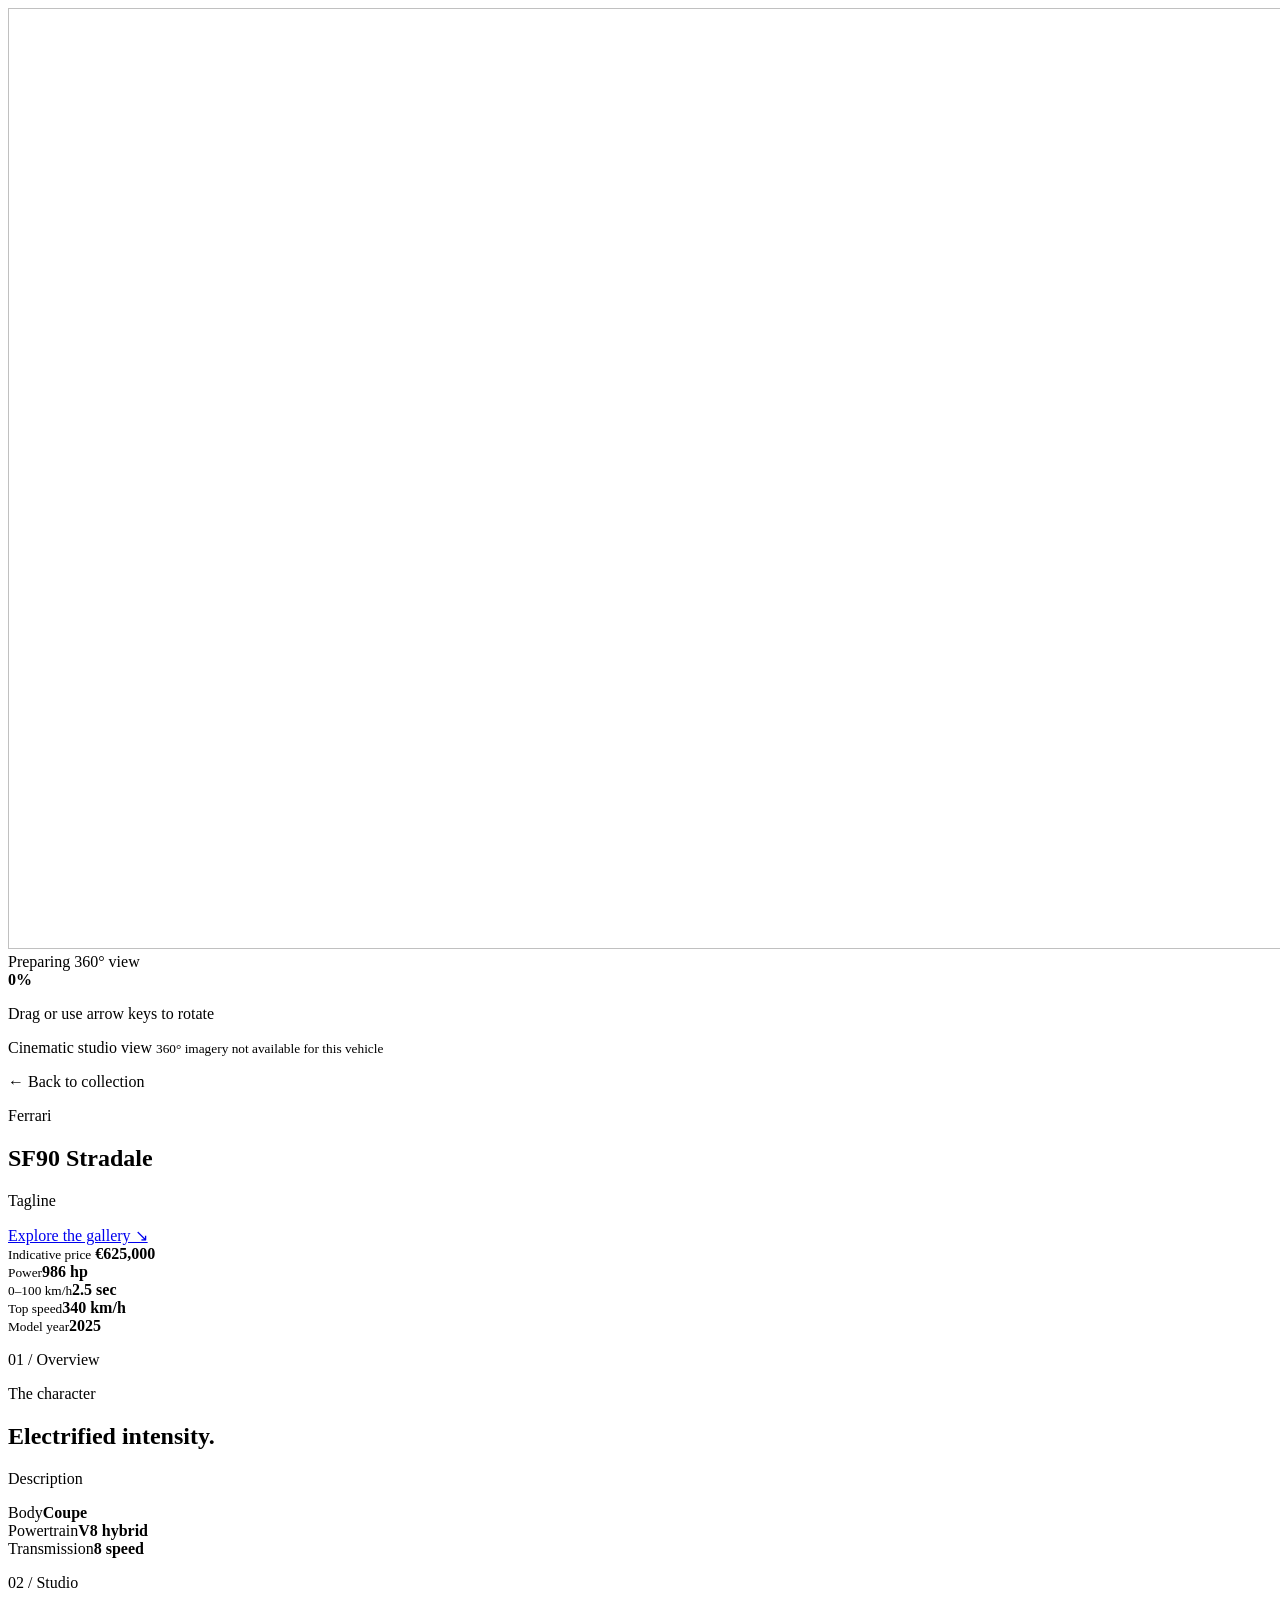
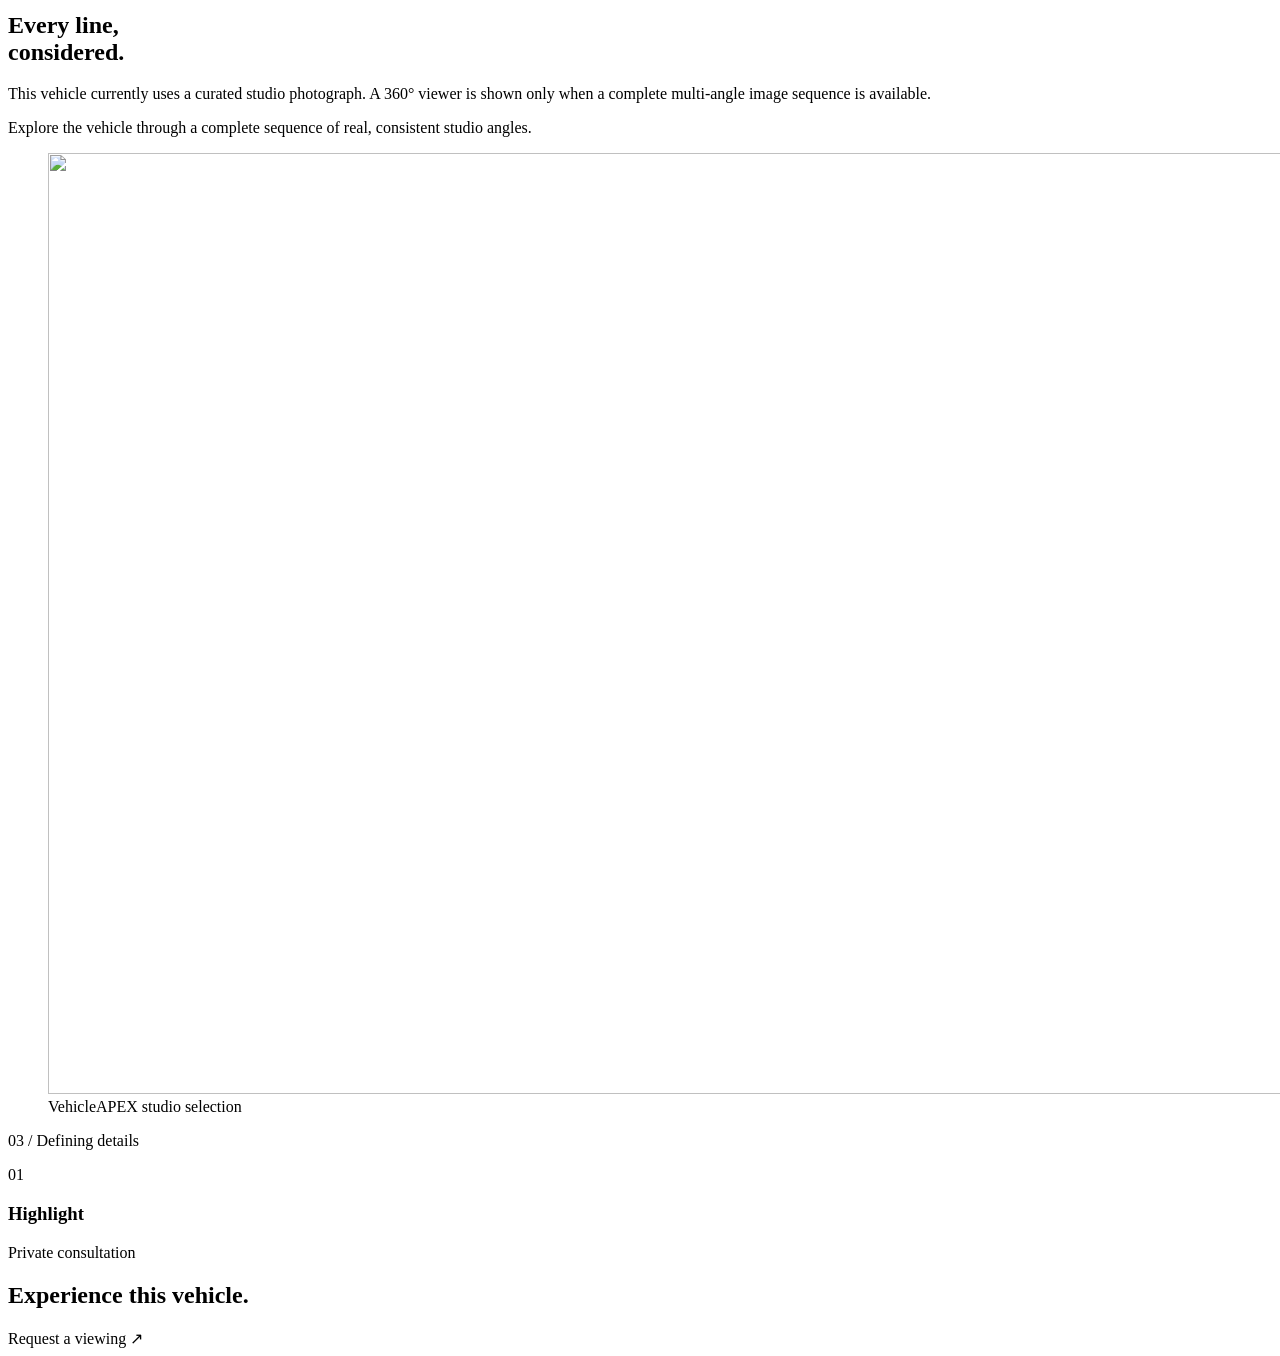
<file: src/main/resources/templates/car-details.html>
<!DOCTYPE html>
<html lang="en" xmlns:th="http://www.thymeleaf.org">
<head th:replace="~{fragments/site :: head(${vehicle.displayName + ' — APEX MOTORS'}, ${vehicle.tagline})}"></head>
<body class="detail-page" th:classappend="${gallery != null} ? 'has-cinema-gallery'">
<nav th:replace="~{fragments/site :: nav(${activePage})}"></nav>

<main>
    <section class="detail-hero" th:style="'--vehicle-accent:' + ${vehicle.accent}">
        <div class="detail-hero__media image-sequence-viewer"
             data-image-sequence
             th:classappend="${vehicle.viewerEnabled} ? ' image-sequence-viewer--enabled' : ' image-sequence-viewer--fallback'"
             th:attr="data-viewer-enabled=${vehicle.imageSequence.viewerEnabled},
                      data-frame-count=${vehicle.imageSequence.frameCount},
                      data-frame-pattern=${vehicle.imageSequence.framePathPattern},
                      data-poster-image=@{${vehicle.imageSequence.posterImage}},
                      data-auto-rotate=${vehicle.viewerEnabled},
                      data-vehicle-name=${vehicle.displayName}"
             th:aria-label="${vehicle.viewerEnabled ? 'Interactive 360 degree image viewer for ' + vehicle.displayName : 'Studio photograph of ' + vehicle.displayName}"
             th:tabindex="${vehicle.viewerEnabled ? '0' : null}">
            <div class="image-sequence-viewer__stage" data-sequence-stage>
                <img data-sequence-frame th:src="@{${vehicle.imageSequence.posterImage}}" th:alt="${vehicle.displayName}"
                     width="1672" height="941" fetchpriority="high" draggable="false">
            </div>
            <div class="detail-hero__shade"></div>

            <div th:if="${vehicle.viewerEnabled}" class="sequence-loader" data-sequence-loader role="status" aria-live="polite">
                <span>Preparing 360° view</span>
                <div><i data-sequence-progress-bar></i></div>
                <strong data-sequence-progress>0%</strong>
            </div>

            <div th:if="${vehicle.viewerEnabled}" class="sequence-error" data-sequence-error role="alert" hidden>
                <strong>360° view unavailable</strong>
                <span>The studio photograph remains available.</span>
                <button type="button" data-sequence-retry>Retry viewer</button>
            </div>

            <div th:if="${vehicle.viewerEnabled}" class="sequence-toolbar" data-sequence-toolbar hidden>
                <div class="sequence-toolbar__mode"><i></i><span>360° image view</span></div>
                <div class="sequence-toolbar__controls" aria-label="360 degree viewer controls">
                    <button type="button" data-sequence-toggle aria-label="Pause automatic rotation" title="Play or pause">
                        <span data-icon-pause aria-hidden="true">Ⅱ</span><span data-icon-play aria-hidden="true" hidden>▶</span>
                    </button>
                    <button type="button" data-sequence-zoom-out aria-label="Zoom out" title="Zoom out">−</button>
                    <button type="button" data-sequence-zoom-in aria-label="Zoom in" title="Zoom in">+</button>
                    <button type="button" data-sequence-reset aria-label="Reset 360 degree view" title="Reset view">↺</button>
                    <button type="button" data-sequence-fullscreen aria-label="Enter fullscreen" title="Fullscreen">⛶</button>
                </div>
            </div>

            <p th:if="${vehicle.viewerEnabled}" class="sequence-hint" data-sequence-hint>Drag or use arrow keys to rotate</p>
            <div th:unless="${vehicle.viewerEnabled}" class="static-media-label">
                <span><i></i> Cinematic studio view</span>
                <small>360° imagery not available for this vehicle</small>
            </div>
            <p class="visually-hidden" data-sequence-status aria-live="polite"></p>
        </div>

        <div class="detail-hero__content container-wide">
            <a class="back-link" th:href="@{/collection}">← Back to collection</a>
            <div class="detail-title">
                <p class="eyebrow" th:text="${vehicle.manufacturer}">Ferrari</p>
                <h1 th:text="${vehicle.model}">SF90 Stradale</h1>
                <p th:text="${vehicle.tagline}">Tagline</p>
                <a th:if="${gallery != null}" class="gallery-jump" href="#ferrari-gallery"
                   th:text="'Explore ' + ${gallery.images.size()} + ' perspectives ↘'">Explore the gallery ↘</a>
            </div>
            <div class="detail-price">
                <small>Indicative price</small>
                <strong th:text="'€' + ${#numbers.formatDecimal(vehicle.price, 0, 'COMMA', 0, 'POINT')}">€625,000</strong>
            </div>
        </div>
    </section>

    <section class="spec-strip">
        <div class="container-wide spec-grid">
            <div><small>Power</small><strong th:text="${vehicle.horsepower} + ' hp'">986 hp</strong></div>
            <div><small>0–100 km/h</small><strong th:text="${vehicle.zeroToHundred} + ' sec'">2.5 sec</strong></div>
            <div><small>Top speed</small><strong th:text="${vehicle.topSpeed} + ' km/h'">340 km/h</strong></div>
            <div><small>Model year</small><strong th:text="${vehicle.year}">2025</strong></div>
        </div>
    </section>

    <section class="detail-story section-pad">
        <div class="container-wide">
            <div class="row g-5">
                <div class="col-lg-4 reveal">
                    <p class="section-number">01 / Overview</p>
                    <p class="eyebrow">The character</p>
                </div>
                <div class="col-lg-8 reveal">
                    <h2 th:text="${vehicle.tagline}">Electrified intensity.</h2>
                    <p class="detail-story__lead" th:text="${vehicle.description}">Description</p>
                    <div class="detail-specs">
                        <div><span>Body</span><strong th:text="${vehicle.bodyStyle}">Coupe</strong></div>
                        <div><span>Powertrain</span><strong th:text="${vehicle.powertrain}">V8 hybrid</strong></div>
                        <div><span>Transmission</span><strong th:text="${vehicle.transmission}">8 speed</strong></div>
                    </div>
                </div>
            </div>
        </div>
    </section>

    <th:block th:if="${gallery != null}">
        <section th:replace="~{fragments/vehicle-gallery :: gallery(${gallery})}"></section>
    </th:block>
    <section th:unless="${gallery != null}" class="detail-gallery section-pad" aria-labelledby="gallery-title">
        <div class="container-wide">
            <div class="detail-gallery__heading reveal">
                <div><p class="section-number">02 / Studio</p><h2 id="gallery-title">Every line,<br><span>considered.</span></h2></div>
                <p th:if="${!vehicle.viewerEnabled}">This vehicle currently uses a curated studio photograph. A 360° viewer is shown only when a complete multi-angle image sequence is available.</p>
                <p th:if="${vehicle.viewerEnabled}">Explore the vehicle through a complete sequence of real, consistent studio angles.</p>
            </div>
            <figure class="detail-gallery__frame image-reveal">
                <img th:src="@{${vehicle.imagePath}}"
                     th:srcset="@{${#strings.replace(vehicle.imagePath, 'hero.webp', 'hero-960.webp')}} + ' 960w, ' + @{${vehicle.imagePath}} + ' 1672w'"
                     sizes="(max-width: 991px) 100vw, 58vw"
                     th:alt="${vehicle.displayName + ' studio view'}" width="1672" height="941" loading="lazy" decoding="async">
                <figcaption><span th:text="${vehicle.manufacturer + ' / ' + vehicle.model}">Vehicle</span><span>APEX studio selection</span></figcaption>
            </figure>
        </div>
    </section>

    <section class="highlights-section section-pad">
        <div class="container-wide">
            <p class="section-number reveal">03 / Defining details</p>
            <div class="highlight-grid">
                <div th:each="highlight, status : ${vehicle.highlights}" class="highlight-item reveal">
                    <span th:text="'0' + ${status.count}">01</span>
                    <h3 th:text="${highlight}">Highlight</h3>
                </div>
            </div>
            <div class="detail-enquiry reveal">
                <div><p class="eyebrow">Private consultation</p><h2>Experience this <span th:text="${vehicle.model}">vehicle</span>.</h2></div>
                <a class="btn-apex btn-apex--light" th:href="@{/contact(interest=${vehicle.displayName})}">Request a viewing <span>↗</span></a>
            </div>
        </div>
    </section>
</main>

<footer th:replace="~{fragments/site :: footer}"></footer>
<th:block th:replace="~{fragments/site :: scripts}"></th:block>
<script th:src="@{/js/image-sequence-viewer.js(v='2.2.1')}" defer></script>
<script th:if="${gallery != null}" th:src="@{/js/vehicle-gallery.js(v='1.0.3')}" defer></script>
</body>
</html>
</file>
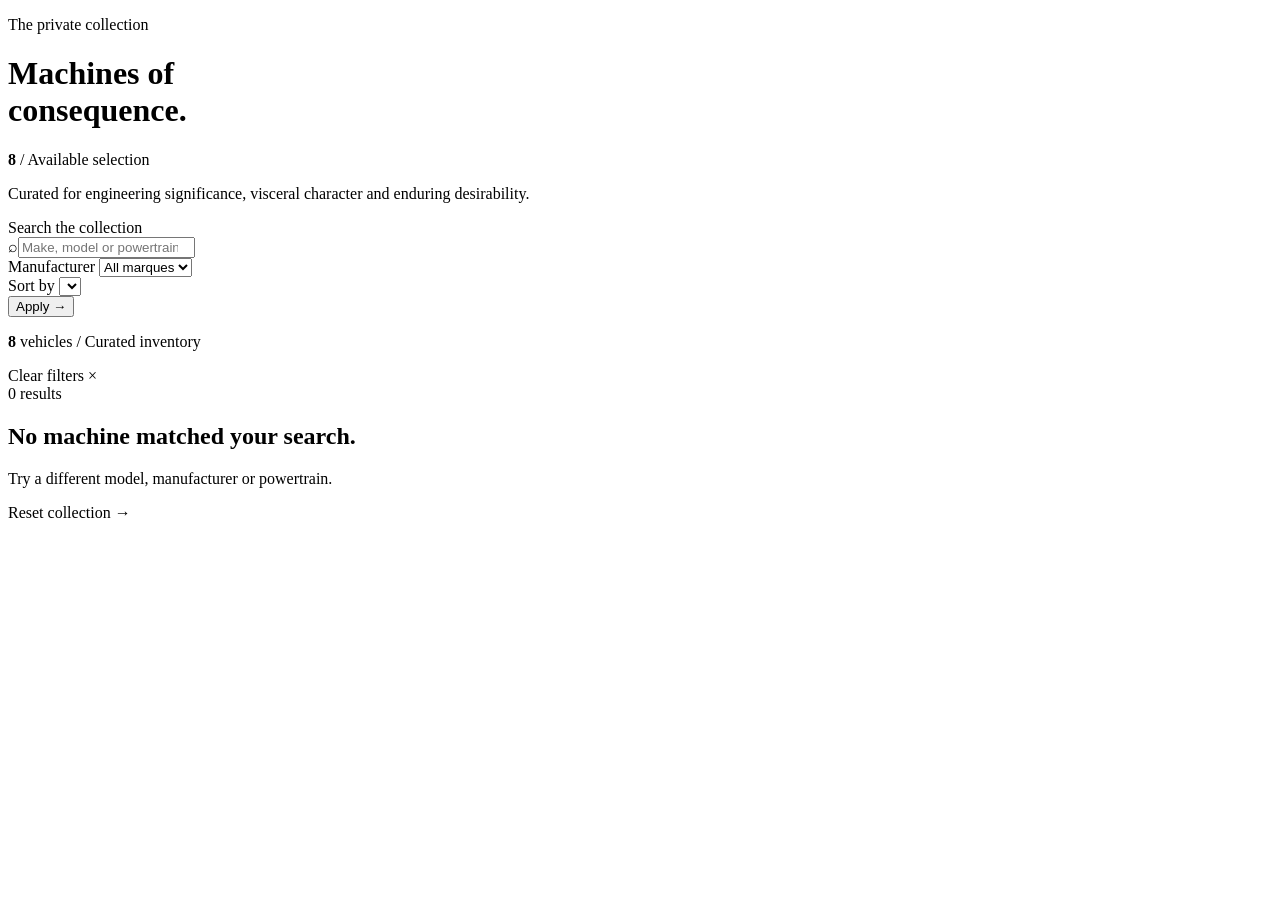
<file: src/main/resources/templates/collection.html>
<!DOCTYPE html>
<html lang="en" xmlns:th="http://www.thymeleaf.org">
<head th:replace="~{fragments/site :: head('The Collection — APEX MOTORS', 'Search and explore the APEX MOTORS performance car collection.')}"></head>
<body class="collection-page">
<nav th:replace="~{fragments/site :: nav(${activePage})}"></nav>

<main>
    <header class="page-hero page-hero--collection">
        <div class="page-hero__ambient" aria-hidden="true"></div>
        <div class="container-wide">
            <p class="eyebrow hero-kicker">The private collection</p>
            <div class="page-hero__row">
                <h1>Machines of<br><span>consequence.</span></h1>
                <div class="page-hero__aside">
                    <span class="collection-count"><strong th:text="${vehicles.size()}">8</strong> / Available selection</span>
                    <p>Curated for engineering significance, visceral character and enduring desirability.</p>
                </div>
            </div>
        </div>
    </header>

    <section class="collection-section">
        <div class="container-wide">
            <form class="filter-bar reveal" method="get" th:action="@{/collection}" data-filter-form>
                <div class="search-field">
                    <label for="vehicleSearch">Search the collection</label>
                    <div><span aria-hidden="true">⌕</span><input id="vehicleSearch" type="search" name="q" th:value="${query.search}" placeholder="Make, model or powertrain"></div>
                </div>
                <div class="select-field">
                    <label for="manufacturer">Manufacturer</label>
                    <select id="manufacturer" name="manufacturer" data-auto-submit>
                        <option value="">All marques</option>
                        <option th:each="make : ${manufacturers}" th:value="${make}" th:text="${make}" th:selected="${make == query.manufacturer}"></option>
                    </select>
                </div>
                <div class="select-field">
                    <label for="sort">Sort by</label>
                    <select id="sort" name="sort" data-auto-submit>
                        <option th:each="option : ${sortOptions}" th:value="${option}" th:text="${option.label}" th:selected="${option == query.sort}"></option>
                    </select>
                </div>
                <button class="filter-submit" type="submit">Apply <span>→</span></button>
            </form>

            <div class="results-head">
                <p><strong th:text="${vehicles.size()}">8</strong> vehicles / Curated inventory</p>
                <a th:if="${!query.search.isBlank() or !query.manufacturer.isBlank() or query.sort.name() != 'FEATURED'}" th:href="@{/collection}">Clear filters ×</a>
            </div>

            <div th:if="${vehicles.isEmpty()}" class="empty-state reveal">
                <span>0 results</span>
                <h2>No machine matched your search.</h2>
                <p>Try a different model, manufacturer or powertrain.</p>
                <a class="btn-apex" th:href="@{/collection}">Reset collection <span>→</span></a>
            </div>

            <div th:unless="${vehicles.isEmpty()}" class="vehicle-grid vehicle-grid--catalog" data-card-grid>
                <th:block th:each="vehicle : ${vehicles}">
                    <article th:replace="~{fragments/site :: vehicleCard(${vehicle})}"></article>
                </th:block>
            </div>
        </div>
    </section>
</main>

<footer th:replace="~{fragments/site :: footer}"></footer>
<th:block th:replace="~{fragments/site :: scripts}"></th:block>
</body>
</html>
</file>
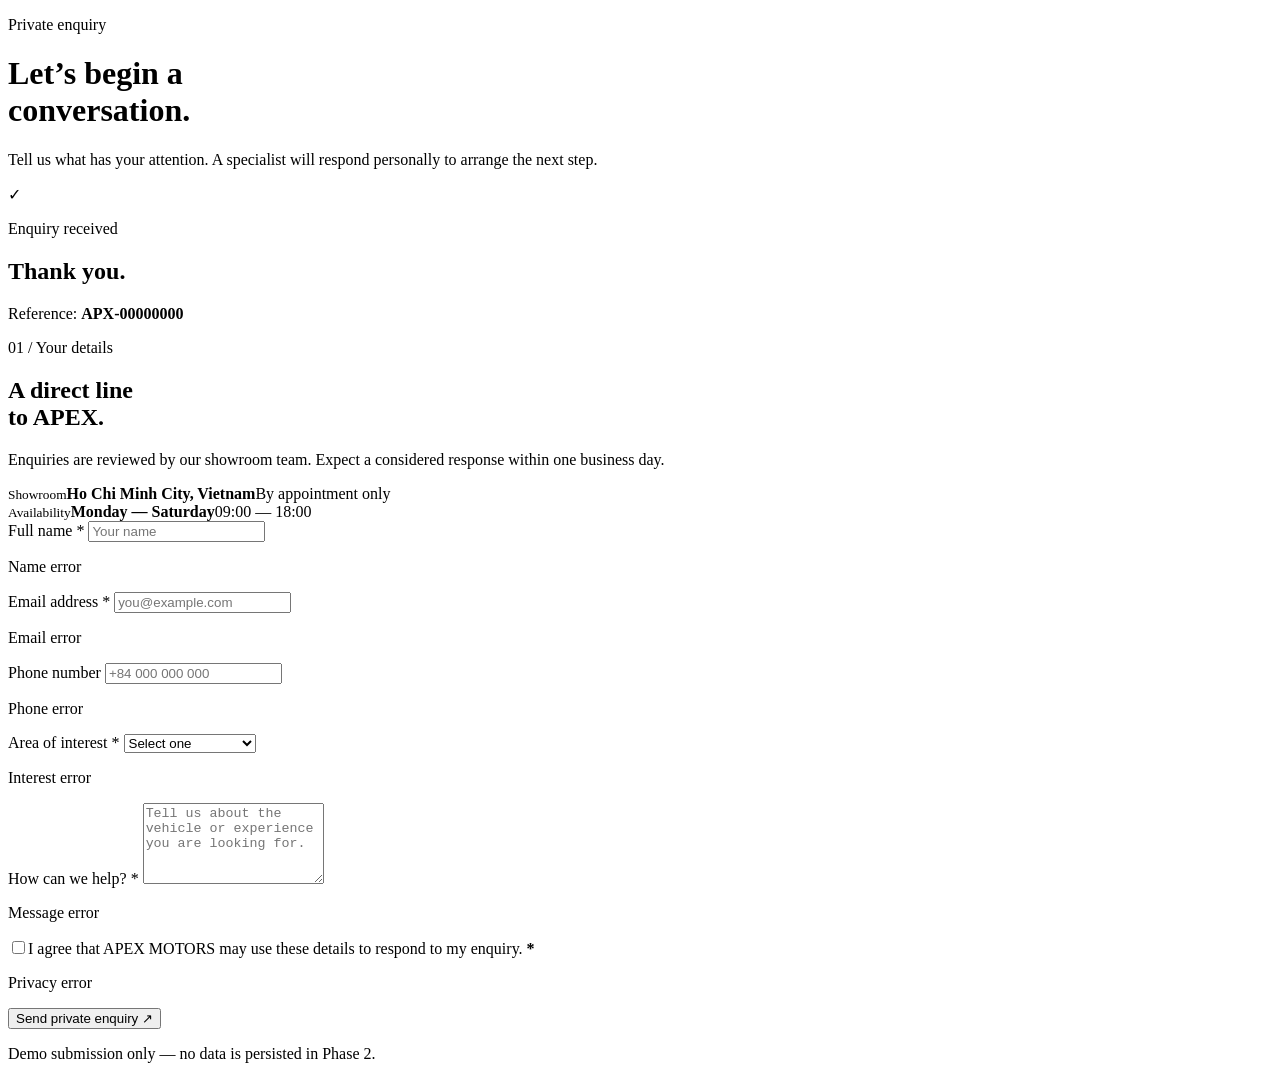
<file: src/main/resources/templates/contact.html>
<!DOCTYPE html>
<html lang="en" xmlns:th="http://www.thymeleaf.org">
<head th:replace="~{fragments/site :: head('Private Enquiry — APEX MOTORS', 'Arrange a private vehicle consultation with APEX MOTORS.')}"></head>
<body>
<nav th:replace="~{fragments/site :: nav(${activePage})}"></nav>

<main>
    <header class="page-hero page-hero--contact">
        <div class="container-wide">
            <p class="eyebrow hero-kicker">Private enquiry</p>
            <div class="page-hero__row">
                <h1>Let’s begin a<br><span>conversation.</span></h1>
                <p>Tell us what has your attention. A specialist will respond personally to arrange the next step.</p>
            </div>
        </div>
    </header>

    <section class="contact-section">
        <div class="container-wide">
            <div th:if="${successMessage}" class="success-panel reveal" role="status">
                <span>✓</span>
                <div><p class="eyebrow">Enquiry received</p><h2 th:text="${successMessage}">Thank you.</h2><p>Reference: <strong th:text="${reference}">APX-00000000</strong></p></div>
            </div>
            <div class="row g-5" th:unless="${successMessage}">
                <aside class="col-lg-4 contact-aside reveal">
                    <p class="section-number">01 / Your details</p>
                    <h2>A direct line<br>to APEX.</h2>
                    <p>Enquiries are reviewed by our showroom team. Expect a considered response within one business day.</p>
                    <div class="contact-detail"><small>Showroom</small><strong>Ho Chi Minh City, Vietnam</strong><span>By appointment only</span></div>
                    <div class="contact-detail"><small>Availability</small><strong>Monday — Saturday</strong><span>09:00 — 18:00</span></div>
                </aside>
                <div class="col-lg-7 offset-lg-1 reveal">
                    <form class="enquiry-form" th:action="@{/contact}" th:object="${contactForm}" method="post" novalidate>
                        <div class="form-grid">
                            <div class="form-field">
                                <label for="name">Full name <span>*</span></label>
                                <input id="name" type="text" th:field="*{name}" th:classappend="${#fields.hasErrors('name')} ? 'is-invalid'" autocomplete="name" placeholder="Your name">
                                <p class="field-error" th:if="${#fields.hasErrors('name')}" th:errors="*{name}">Name error</p>
                            </div>
                            <div class="form-field">
                                <label for="email">Email address <span>*</span></label>
                                <input id="email" type="email" th:field="*{email}" th:classappend="${#fields.hasErrors('email')} ? 'is-invalid'" autocomplete="email" placeholder="you@example.com">
                                <p class="field-error" th:if="${#fields.hasErrors('email')}" th:errors="*{email}">Email error</p>
                            </div>
                            <div class="form-field">
                                <label for="phone">Phone number</label>
                                <input id="phone" type="tel" th:field="*{phone}" th:classappend="${#fields.hasErrors('phone')} ? 'is-invalid'" autocomplete="tel" placeholder="+84 000 000 000">
                                <p class="field-error" th:if="${#fields.hasErrors('phone')}" th:errors="*{phone}">Phone error</p>
                            </div>
                            <div class="form-field">
                                <label for="interest">Area of interest <span>*</span></label>
                                <select id="interest" th:field="*{interest}" th:classappend="${#fields.hasErrors('interest')} ? 'is-invalid'">
                                    <option value="">Select one</option>
                                    <option value="Vehicle acquisition">Vehicle acquisition</option>
                                    <option value="Private viewing">Private viewing</option>
                                    <option value="Sourcing request">Sourcing request</option>
                                    <option value="General enquiry">General enquiry</option>
                                </select>
                                <p class="field-error" th:if="${#fields.hasErrors('interest')}" th:errors="*{interest}">Interest error</p>
                            </div>
                            <div class="form-field form-field--full">
                                <label for="message">How can we help? <span>*</span></label>
                                <textarea id="message" rows="5" th:field="*{message}" th:classappend="${#fields.hasErrors('message')} ? 'is-invalid'" placeholder="Tell us about the vehicle or experience you are looking for."></textarea>
                                <p class="field-error" th:if="${#fields.hasErrors('message')}" th:errors="*{message}">Message error</p>
                            </div>
                            <div class="form-field form-field--full consent-field">
                                <label><input type="checkbox" th:field="*{privacyAccepted}"><span>I agree that APEX MOTORS may use these details to respond to my enquiry. <b>*</b></span></label>
                                <p class="field-error" th:if="${#fields.hasErrors('privacyAccepted')}" th:errors="*{privacyAccepted}">Privacy error</p>
                            </div>
                        </div>
                        <button class="btn-apex" type="submit">Send private enquiry <span>↗</span></button>
                        <p class="form-note">Demo submission only — no data is persisted in Phase 2.</p>
                    </form>
                </div>
            </div>
        </div>
    </section>
</main>

<footer th:replace="~{fragments/site :: footer}"></footer>
<th:block th:replace="~{fragments/site :: scripts}"></th:block>
</body>
</html>
</file>
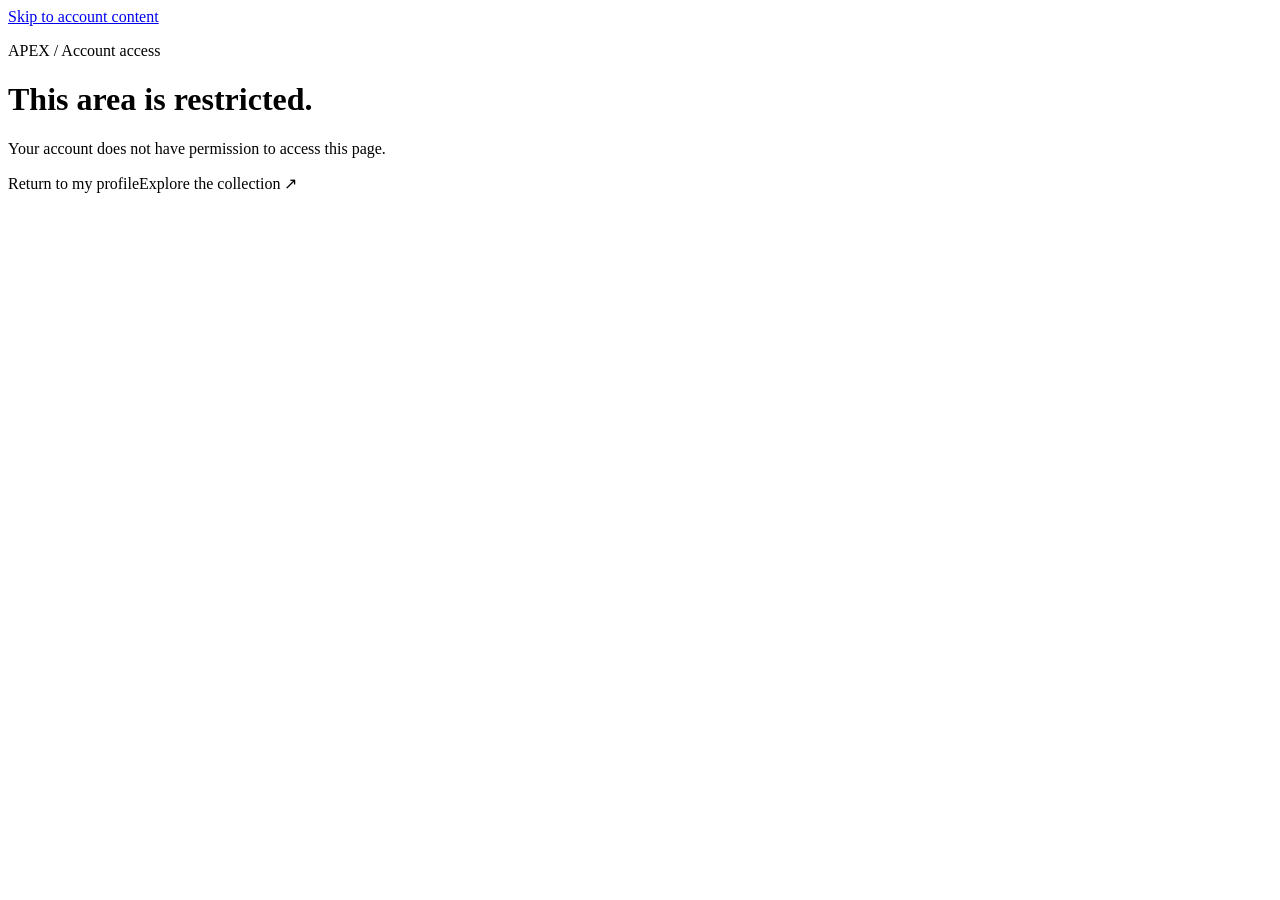
<file: src/main/resources/templates/auth/denied.html>
<!DOCTYPE html>
<html lang="en" xmlns:th="http://www.thymeleaf.org">
<head th:replace="~{fragments/site :: head('Access restricted — APEX MOTORS', 'Your personal APEX MOTORS account.')}"></head>
<body class="account-page">
<a class="account-skip" href="#account-main">Skip to account content</a>
<nav th:replace="~{fragments/site :: nav(${activePage})}"></nav>
<main id="account-main" class="account-message">
<p class="eyebrow">APEX / Account access</p>
<h1 th:text="${accountErrorTitle}">This area is restricted.</h1>
<p th:text="${accountErrorMessage}">Your account does not have permission to access this page.</p>
<div class="account-message__actions"><a class="account-submit" th:href="${accountSignedIn} ? @{/profile} : @{/login}" th:text="${accountSignedIn} ? 'Return to my profile' : 'Go to sign in'">Return to my profile</a><a class="account-back" th:href="@{/collection}">Explore the collection ↗</a></div>
</main>
<th:block th:replace="~{fragments/site :: scripts}"></th:block>
</body>
</html>
</file>
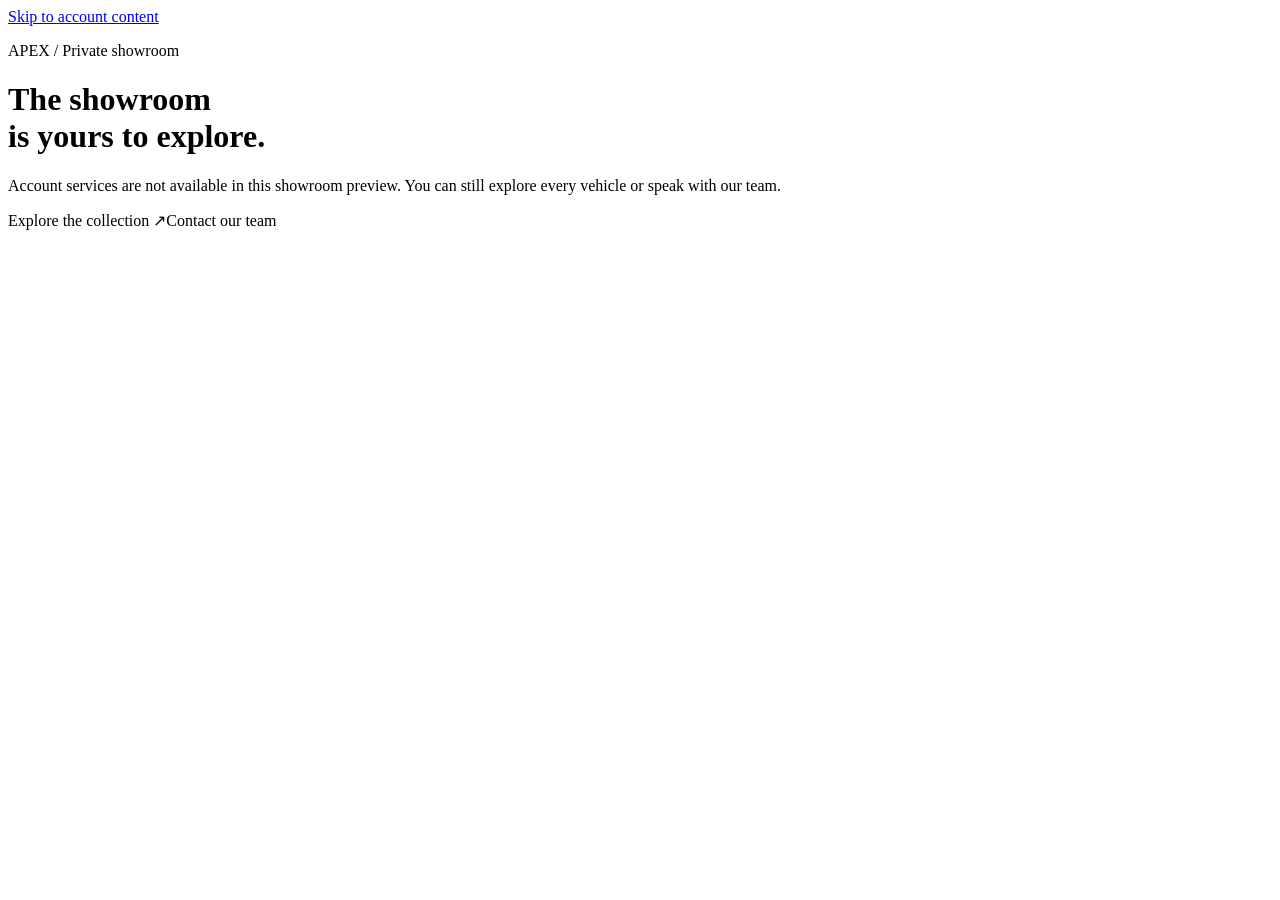
<file: src/main/resources/templates/auth/unavailable.html>
<!DOCTYPE html>
<html lang="en" xmlns:th="http://www.thymeleaf.org">
<head th:replace="~{fragments/site :: head('Account access — APEX MOTORS', 'Your personal APEX MOTORS account.')}"></head>
<body class="account-page">
<a class="account-skip" href="#account-main">Skip to account content</a>
<nav th:replace="~{fragments/site :: nav(${activePage})}"></nav>
<main id="account-main" class="account-message">
<p class="eyebrow">APEX / Private showroom</p>
<h1>The showroom<br>is yours to explore.</h1>
<p>Account services are not available in this showroom preview. You can still explore every vehicle or speak with our team.</p>
<div class="account-message__actions"><a class="account-submit" th:href="@{/collection}">Explore the collection ↗</a><a class="account-back" th:href="@{/contact}">Contact our team</a></div>
</main>
<th:block th:replace="~{fragments/site :: scripts}"></th:block>
</body>
</html>
</file>
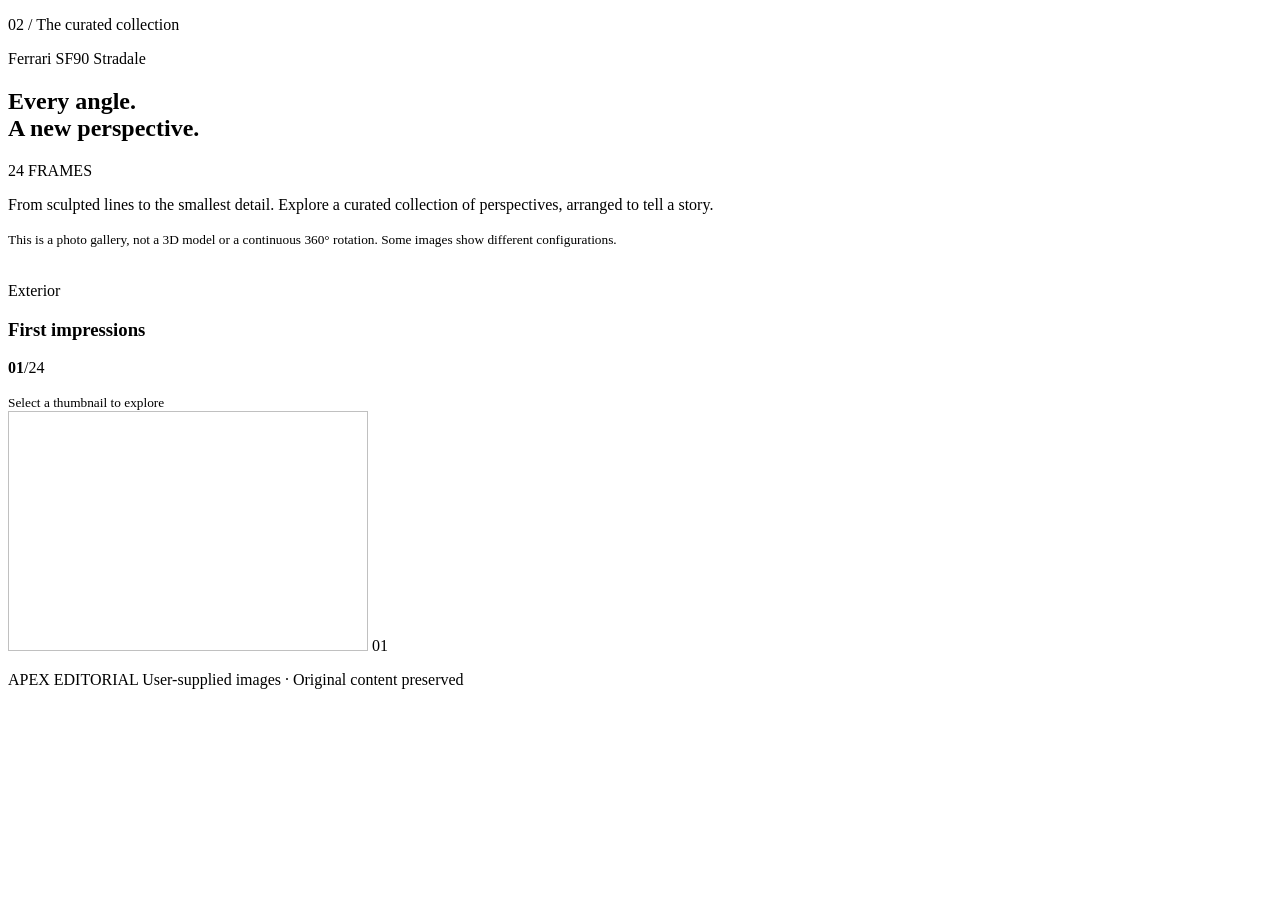
<file: src/main/resources/templates/fragments/vehicle-gallery.html>
<!DOCTYPE html>
<html xmlns:th="http://www.thymeleaf.org" lang="en">
<body>
<section th:fragment="gallery(gallery)" id="ferrari-gallery" class="cinema-gallery section-pad"
         data-vehicle-gallery lang="en" aria-labelledby="cinema-title">
    <div class="container-wide">
        <header class="cinema-gallery__heading">
            <div>
                <p class="section-number">02 / The curated collection</p>
                <p class="eyebrow">Ferrari SF90 Stradale</p>
                <h2 id="cinema-title">Every angle.<br><span>A new perspective.</span></h2>
            </div>
            <div class="cinema-gallery__intro">
                <span class="cinema-gallery__edition" th:text="${gallery.images.size()} + ' FRAMES / ONE JOURNEY'">24 FRAMES</span>
                <p>From sculpted lines to the smallest detail. Explore a curated collection of perspectives, arranged to tell a story.</p>
                <small>This is a photo gallery, not a 3D model or a continuous 360° rotation. Some images show different configurations.</small>
            </div>
        </header>

        <div data-gallery-home>
            <div class="cinema-gallery__shell" data-gallery-shell tabindex="0" aria-label="Ferrari photo gallery">
                <div class="cinema-gallery__toolbar" data-gallery-controls hidden>
                    <div class="cinema-gallery__filters" role="group" aria-label="Filter images by category">
                        <button type="button" data-category="all" aria-pressed="true">All</button>
                        <button type="button" data-category="exterior" aria-pressed="false">Exterior</button>
                        <button type="button" data-category="details" aria-pressed="false">Details</button>
                        <button type="button" data-category="interior" aria-pressed="false">Interior</button>
                    </div>
                    <div class="cinema-gallery__tools" role="group" aria-label="Image controls">
                        <button type="button" data-action="zoom-out" aria-label="Zoom out" disabled>−</button>
                        <output data-zoom-label aria-label="Zoom level">100%</output>
                        <button type="button" data-action="zoom-in" aria-label="Zoom in">+</button>
                        <button type="button" data-action="fullscreen" aria-label="Open fullscreen" aria-haspopup="dialog">⛶</button>
                        <button type="button" data-action="close" aria-label="Close fullscreen" hidden>✕</button>
                    </div>
                </div>

                <div class="cinema-gallery__stage" data-gallery-stage aria-busy="false">
                    <div class="cinema-gallery__canvas" data-gallery-canvas>
                        <img class="cinema-gallery__image" data-gallery-layer
                             th:src="@{${gallery.firstImage.imageUrl}}" th:alt="${gallery.firstImage.title + '. ' + gallery.firstImage.description}"
                             th:width="${gallery.firstImage.width}" th:height="${gallery.firstImage.height}"
                             loading="lazy" decoding="async" draggable="false">
                        <img class="cinema-gallery__image" data-gallery-layer alt="" aria-hidden="true" hidden draggable="false">
                    </div>
                    <div class="cinema-gallery__loading" data-gallery-loading role="status" hidden><i aria-hidden="true"></i> Preparing image…</div>
                    <div class="cinema-gallery__error" data-gallery-error role="alert" hidden>
                        <span data-gallery-error-message>Unable to load this image. The previous image remains visible.</span>
                        <button type="button" data-action="retry">Try again</button>
                    </div>
                    <button type="button" class="cinema-gallery__arrow cinema-gallery__arrow--prev" data-action="prev"
                            aria-label="Previous image" data-gallery-controls hidden>←</button>
                    <button type="button" class="cinema-gallery__arrow cinema-gallery__arrow--next" data-action="next"
                            aria-label="Next image" data-gallery-controls hidden>→</button>
                </div>

                <div class="cinema-gallery__progress" role="progressbar" aria-label="Gallery progress"
                     aria-valuemin="1" aria-valuenow="1" th:aria-valuemax="${gallery.images.size()}" data-gallery-progress>
                    <span th:style="'width:' + ${100.0 / gallery.images.size()} + '%'" data-gallery-progress-bar></span>
                </div>
                <div class="cinema-gallery__caption">
                    <div class="cinema-gallery__caption-copy" aria-live="polite" aria-atomic="true">
                        <p class="eyebrow" data-gallery-category th:text="${gallery.firstImage.categoryLabel}">Exterior</p>
                        <h3 data-gallery-title th:text="${gallery.firstImage.title}">First impressions</h3>
                        <p data-gallery-description th:text="${gallery.firstImage.description}"></p>
                    </div>
                    <div class="cinema-gallery__position">
                        <p><strong data-gallery-index>01</strong><span>/</span><span data-gallery-count th:text="${gallery.images.size()}">24</span></p>
                        <small data-gallery-hint>Select a thumbnail to explore</small>
                    </div>
                </div>

                <nav class="cinema-gallery__filmstrip" data-gallery-filmstrip aria-label="Choose a Ferrari view">
                    <a th:each="item, status : ${gallery.images}" th:href="@{${item.originalUrl}}" target="_blank" rel="noopener"
                       class="cinema-gallery__thumb" th:aria-current="${status.first ? 'true' : 'false'}"
                       th:aria-label="${status.count + '. ' + item.title}" data-gallery-item
                       th:attr="data-id=${item.id},data-image-url=@{${item.imageUrl}},data-category=${item.category},
                                data-category-label=${item.categoryLabel},data-title=${item.title},data-description=${item.description},
                                data-transition=${item.transitionStyle},data-width=${item.width},data-height=${item.height}">
                        <img th:src="@{${item.thumbnailUrl}}" alt="" width="360" height="240" loading="lazy" decoding="async" draggable="false">
                        <span th:text="${#numbers.formatInteger(status.count, 2)}">01</span>
                    </a>
                </nav>
                <noscript><p class="cinema-gallery__notice">JavaScript is disabled. Select a thumbnail to open the original image in a new tab.</p></noscript>
            </div>
        </div>
        <dialog class="cinema-gallery__dialog" data-gallery-dialog aria-label="Fullscreen Ferrari gallery"></dialog>
        <p class="cinema-gallery__footnote">APEX EDITORIAL <span>User-supplied images · Original content preserved</span></p>
    </div>
</section>
</body>
</html>
</file>
